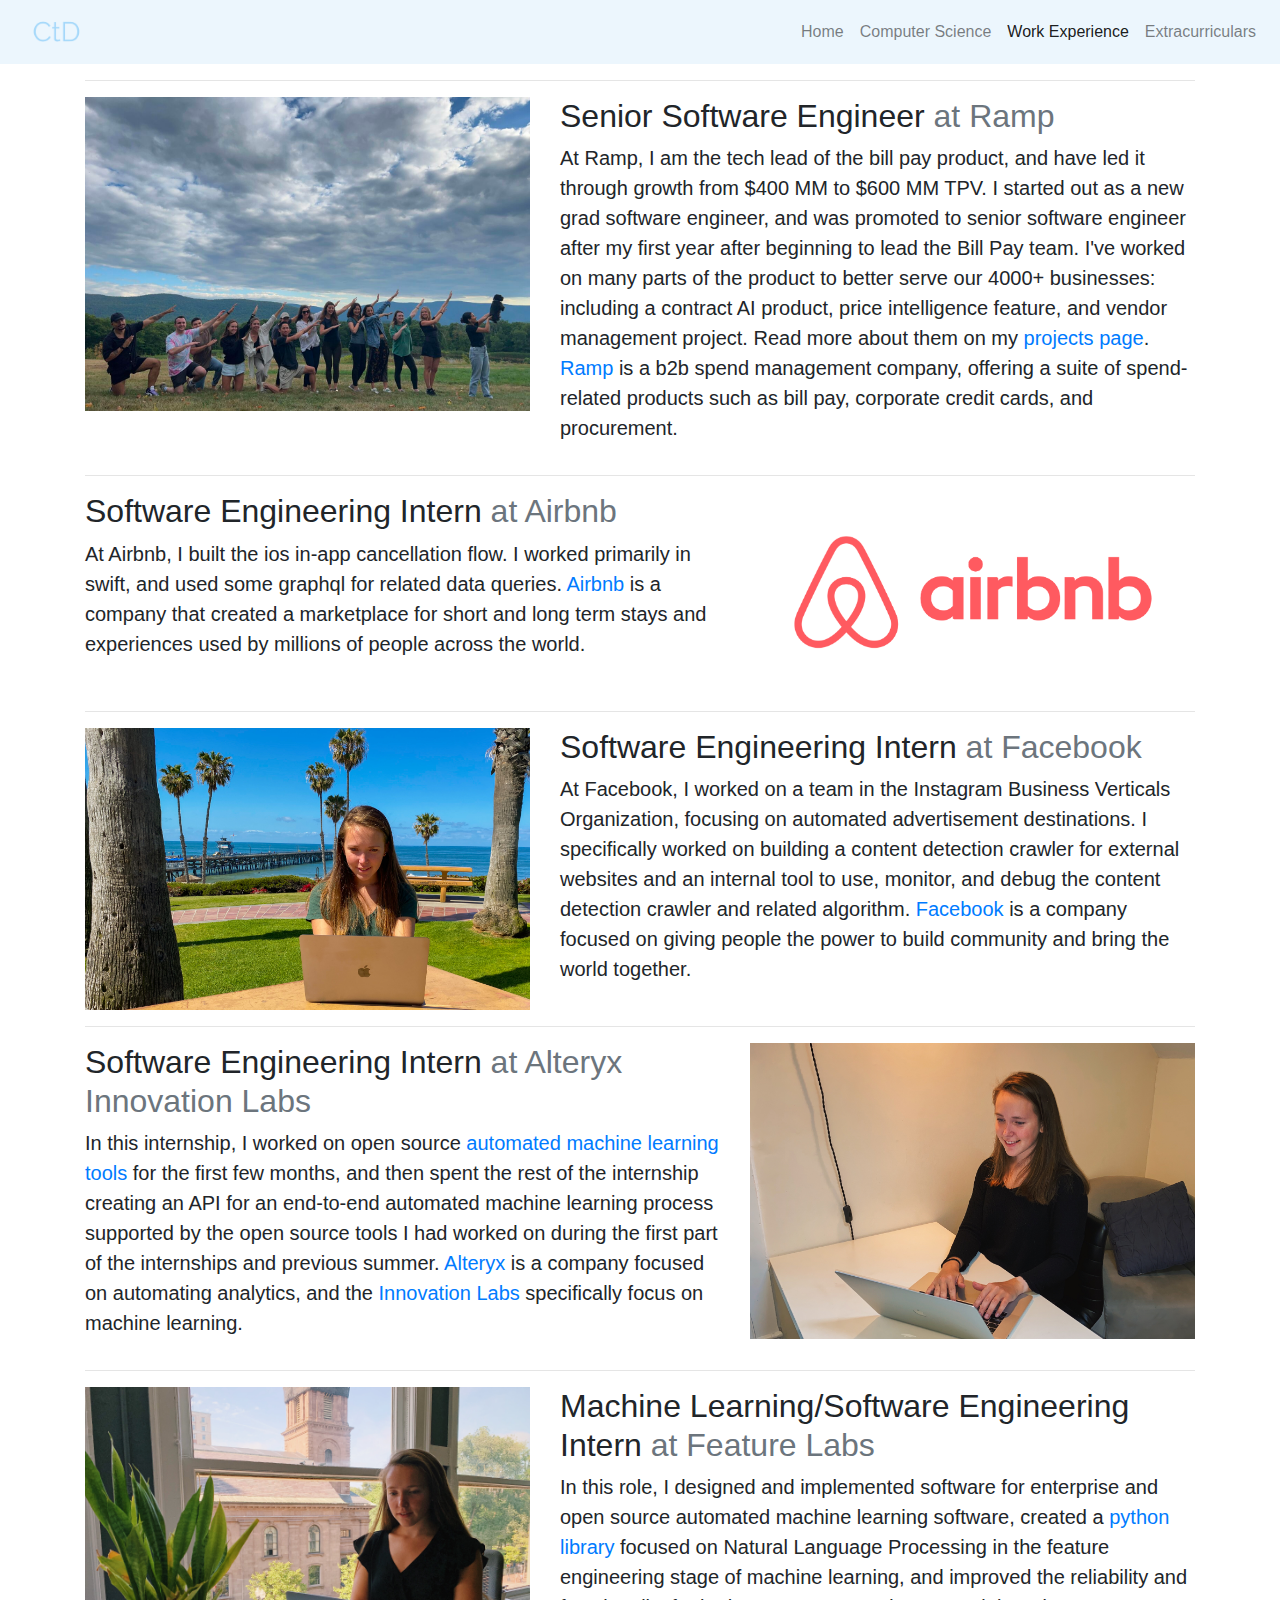
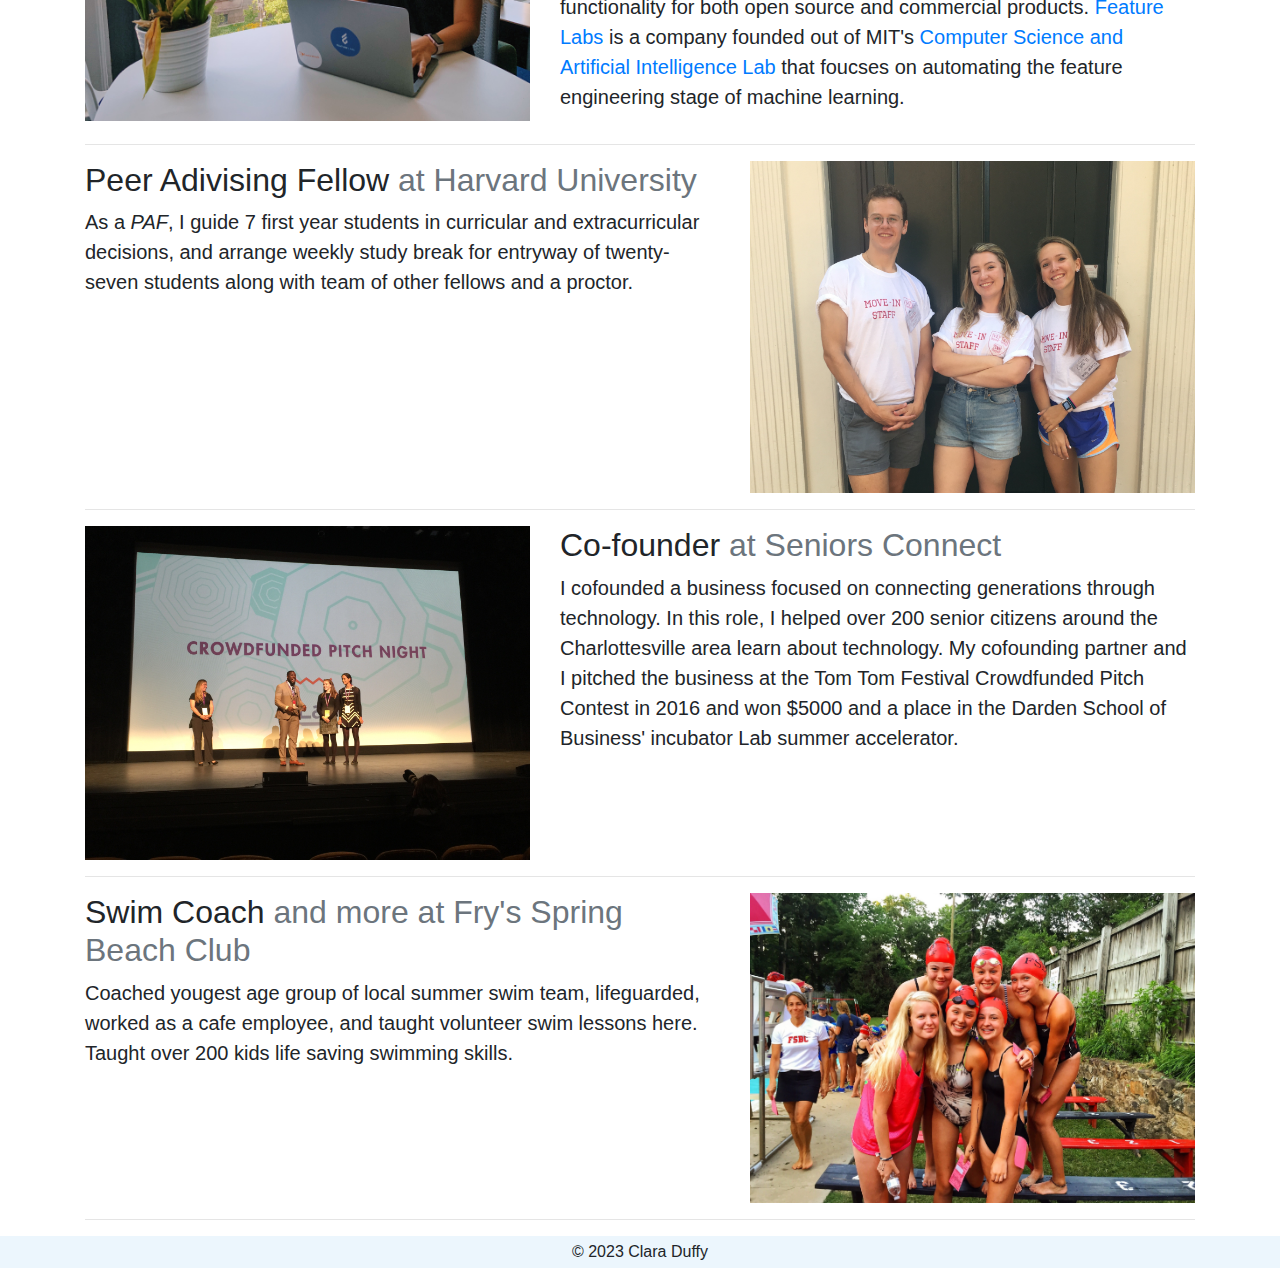
<file: workex.html>
<html>

<head>

  <title>CtD Work Experience</title>

  <link rel="stylesheet" type="text/css" href="style.css">

  <!-- Latest compiled and minified CSS -->
  <link rel="stylesheet" href="https://maxcdn.bootstrapcdn.com/bootstrap/4.1.3/css/bootstrap.min.css">

  <!-- jQuery library -->
  <script src="https://ajax.googleapis.com/ajax/libs/jquery/3.3.1/jquery.min.js"></script>

  <!-- Latest compiled JavaScript -->
  <script src="https://maxcdn.bootstrapcdn.com/bootstrap/4.1.3/js/bootstrap.min.js"></script>

  <!-- Global site tag (gtag.js) - Google Analytics -->
  <script async src="https://www.googletagmanager.com/gtag/js?id=UA-82874231-2"></script>
  <script>
    window.dataLayer = window.dataLayer || [];
    function gtag(){dataLayer.push(arguments);}
    gtag('js', new Date());

    gtag('config', 'UA-82874231-2');
  </script>


</head>

<body>
  <header class="header">
    <nav class="navbar navbar-expand-lg navbar-light">
        <a href=""><img class="logo" src="logo.png"></a>
        <button type="button" class="navbar-toggler" data-toggle="collapse" data-target="#navbarText"  aria-controls="navbarText" aria-expanded="false" aria-label="Toggle navigation">
            <span class="navbar-toggler-icon">
        </button>

      <div class="collapse navbar-collapse text-right" id="navbarText">
      <ul class="navbar-nav ml-auto flex-nowrap">
        <li class="nav-item">
        <a class="nav-link" href="index.html"> Home </a>
        </li>
        <li class="nav-item">
          <a class="nav-link" href="cs.html"> Computer Science </a>
        </li>
        <li class="nav-item  active">
          <a class="nav-link" href="workex.html"> Work Experience <span class="sr-only">(current)</span></a>
        </li>
        <li class="nav-item">
          <a class="nav-link" href="extracurr.html"> Extracurriculars </a>
        </li>
      </ul>
    </nav>
  </header>

  <div class="container marketing">
    <hr class="featurette-divider">
      <div class="row featurette">
        <div class="col-md-7 order-md-2">
          <h2 class="featurette-heading">Senior Software Engineer<span class="text-muted"> at Ramp</span></h2>
          <p class="lead">At Ramp, I am the tech lead of the bill pay product, and have led it through growth from $400 MM to $600 MM TPV. I started out as a new grad software engineer, and was promoted to senior software engineer after my first year after beginning to lead the Bill Pay team. I've worked on many parts of the product to better serve our 4000+ businesses: including a contract AI product, price intelligence feature, and vendor management project. Read more about them on my <a href='cs.html'>projects page</a>. <a href="https://ramp.com">Ramp</a> is a b2b spend management company, offering a suite of spend-related products such as bill pay, corporate credit cards, and procurement.</p>
        </div>
        <div class="col-md-5">
          <img class="featurette-image img-fluid mx-auto" src="pics/workex/ramp.jpg" alt="Me, at ramp!">
        </div>
      </div>

      <hr class="featurette-divider">
      <div class="row featurette">
        <div class="col-md-7">
          <h2 class="featurette-heading">Software Engineering Intern <span class="text-muted">at Airbnb</span></h2>
          <p class="lead">At Airbnb, I built the ios in-app cancellation flow. I worked primarily in swift, and used some graphql for related data queries. <a href='https://www.airbnb.com'>Airbnb</a> is a company that created a marketplace for short and long term stays and experiences used by millions of people across the world.</p>
        </div>
        <div class="col-md-5">
          <img class="featurette-image img-fluid mx-auto" src="pics/workex/airbnb.png" alt="Airbnb pic">
        </div>
      </div>

    <hr class="featurette-divider">
      <div class="row featurette">
        <div class="col-md-7 order-md-2">
          <h2 class="featurette-heading">Software Engineering Intern<span class="text-muted"> at Facebook</span></h2>
          <p class="lead">At Facebook, I worked on a team in the Instagram Business Verticals Organization, focusing on automated advertisement destinations. I specifically worked on building a content detection crawler for external websites and an internal tool to use, monitor, and debug the content detection crawler and related algorithm. <a href='https://www.facebook.com'>Facebook</a> is a company focused on giving people the power to build community and bring the world together.</p>
        </div>
        <div class="col-md-5">
          <img class="featurette-image img-fluid mx-auto" src="pics/workex/wfbeach.jpg" alt="Me, working from the beach :)">
        </div>
      </div>

    <hr class="featurette-divider">
      <div class="row featurette">
        <div class="col-md-7">
          <h2 class="featurette-heading">Software Engineering Intern<span class="text-muted"> at Alteryx Innovation Labs</span></h2>
          <p class="lead">In this internship, I worked on open source <a href='https://github.com/alteryx/evalml'>automated machine learning tools</a> for the first few months, and then spent the rest of the internship creating an API for an end-to-end automated machine learning process supported by the open source tools I had worked on during the first part of the internships and previous summer. <a href='https://www.alteryx.com'>Alteryx</a> is a company focused on automating analytics, and the <a href='https://www.alteryx.com/innovation-labs'>Innovation Labs</a> specifically focus on machine learning.</p>
        </div>
        <div class="col-md-5">
          <img class="featurette-image img-fluid mx-auto" src="pics/workex/wfh.jpg" alt="Me, working from home :)">
        </div>
      </div>

      <hr class="featurette-divider">
      <div class="row featurette">
        <div class="col-md-7 order-md-2">
          <h2 class="featurette-heading"> Machine Learning/Software Engineering Intern <span class="text-muted">at Feature Labs</span></h2>
          <p class="lead">In this role, I designed and implemented software for enterprise and open source automated machine learning software, created a <a href='https://github.com/FeatureLabs/nlp_primitives'>python library</a> focused on Natural Language Processing in the feature engineering stage of machine learning, and improved the reliability and functionality for both open source and commercial products. <a href="https://www.featurelabs.com"> Feature Labs</a> is a company founded out of MIT's <a href="https://www.csail.mit.edu">Computer Science and Artificial Intelligence Lab</a> that foucses on automating the feature engineering stage of machine learning.</p>
        </div>
        <div class="col-md-5 order-md-1">
          <img class="featurette-image img-fluid mx-auto" src="pics/workex/fl.jpg" alt="Nice views from the office">
        </div>
      </div>
    <hr class="featurette-divider">
      <div class="row featurette">
        <div class="col-md-7">
          <h2 class="featurette-heading">Peer Adivising Fellow <span class="text-muted">at Harvard University</span></h2>
          <p class="lead">As a <i>PAF</i>, I guide 7 first year students in curricular and extracurricular decisions, and arrange weekly study break for entryway of twenty-seven students along with team of other fellows and a proctor.</p>
        </div>
        <div class="col-md-5">
          <img class="featurette-image img-fluid mx-auto" src="pics/workex/pafs.jpg" alt="Picture of my fellow PAFs and me">
        </div>
      </div>

      <hr class="featurette-divider">

      <div class="row featurette">
        <div class="col-md-7 order-md-2">
          <h2 class="featurette-heading">Co-founder <span class="text-muted">at Seniors Connect</span></h2>
          <p class="lead">I cofounded a business focused on connecting generations through technology. In this role, I helped over 200 senior citizens around the Charlottesville area learn about technology. My cofounding partner and I pitched the business at the Tom Tom Festival Crowdfunded Pitch Contest in 2016 and won $5000 and a place in the Darden School of Business' incubator Lab summer accelerator. </p>
        </div>
        <div class="col-md-5 order-md-1">
          <img class="featurette-image img-fluid mx-auto" src="pics/workex/ttff.jpg" alt="winning pitch night!">
        </div>
      </div>

      <hr class="featurette-divider">

      <div class="row featurette">
        <div class="col-md-7">
          <h2 class="featurette-heading">Swim Coach <span class="text-muted">and more at Fry's Spring Beach Club</span></h2>
          <p class="lead">Coached yougest age group of local summer swim team, lifeguarded, worked as a cafe employee, and taught volunteer swim lessons here. Taught over 200 kids life saving swimming skills.</p>
        </div>
        <div class="col-md-5">
          <img class="featurette-image img-fluid mx-auto" src="pics/workex/fsbc.jpg" alt="Me and my fellow swim coaches">
        </div>
      </div>

      <hr class="featurette-divider">
  </div>

</body>

<!-- Footer -->
<footer class="page-footer font-small">

  <!-- Copyright -->
  <div class="footer-copyright text-center py-1"> &#169; 2023 Clara Duffy
  </div>

</footer>
<!-- Footer -->

</html>
</file>
<file: style.css>
*{
  margin: 0;
  padding: 0;
}
.header
{
  width:100%;
}
.body
{
  height: calc(100vh - 96px);
}
.logo
{
  height: 48px;
  padding: 2px 10px;
}
.navbar-light
{
  background: #ecf6fd;
  margin-bottom:0px;
}

.aboutbg {
  display:block;
  height:auto;
  border-top:3px;
  padding-top: 5%;
}

.abouttext {
  padding-right: 20%;
  padding-left: 20%;
  text-align:center;
}
li a
{
  color: black;
}
.big-text
{
  font-size:52px;
  margin: 20px 0;
  color:#c4e8ff;
}
.img-bck
{
  background: linear-gradient(
      rgba(0, 0, 0, 0.45),
      rgba(0, 0, 0, 0.45)
    ),
    /* bottom, image */
    url(longfellow.jpg);
  width: 100%;
  background-position: center;
  background-repeat: no-repeat;
  background-size: cover;
  -webkit-background-size: cover;
        -moz-background-size: cover;
        -o-background-size: cover;
        height:100%;
}
.page-footer
{
  background-color: #ecf6fd;
  clear: both;
}
.slideimg
{
  width: 100%;
}
#myCarousel
{
  margin: 10px;
  width: 80%;
  margin-right: 10%;
  margin-left:10%;
}
.contact-wrapper
{
  height: 100%;
  background-color: #7cbcf2;
}
.propic
{
  width:60%;
  display: block;
  margin-left: auto;
  margin-right: auto;
  margin-top: 30px;
}
.belowpic
{
  width: 60%;
}
.email
{
  color:#7daef1;
}
.email:hover
{
  color:#7cbcf2;
}
.email:visited
{
  color:#7cbcf2;
}
.fa {
  font-size: 30px;
  width: 20px;
  text-align: center;
  text-decoration: none;
  color: white;
}

/* Add a hover effect if you want */
.fa:hover {
  color: black;
  opacity: 0.7;
}

.overlay{
  height:90%;
  background-color: rgba(0,0,0,0.5);
  position: relative;
  top:-64px;
}


.carousel-item img {
  filter: brightness(80%);
}
</file>
